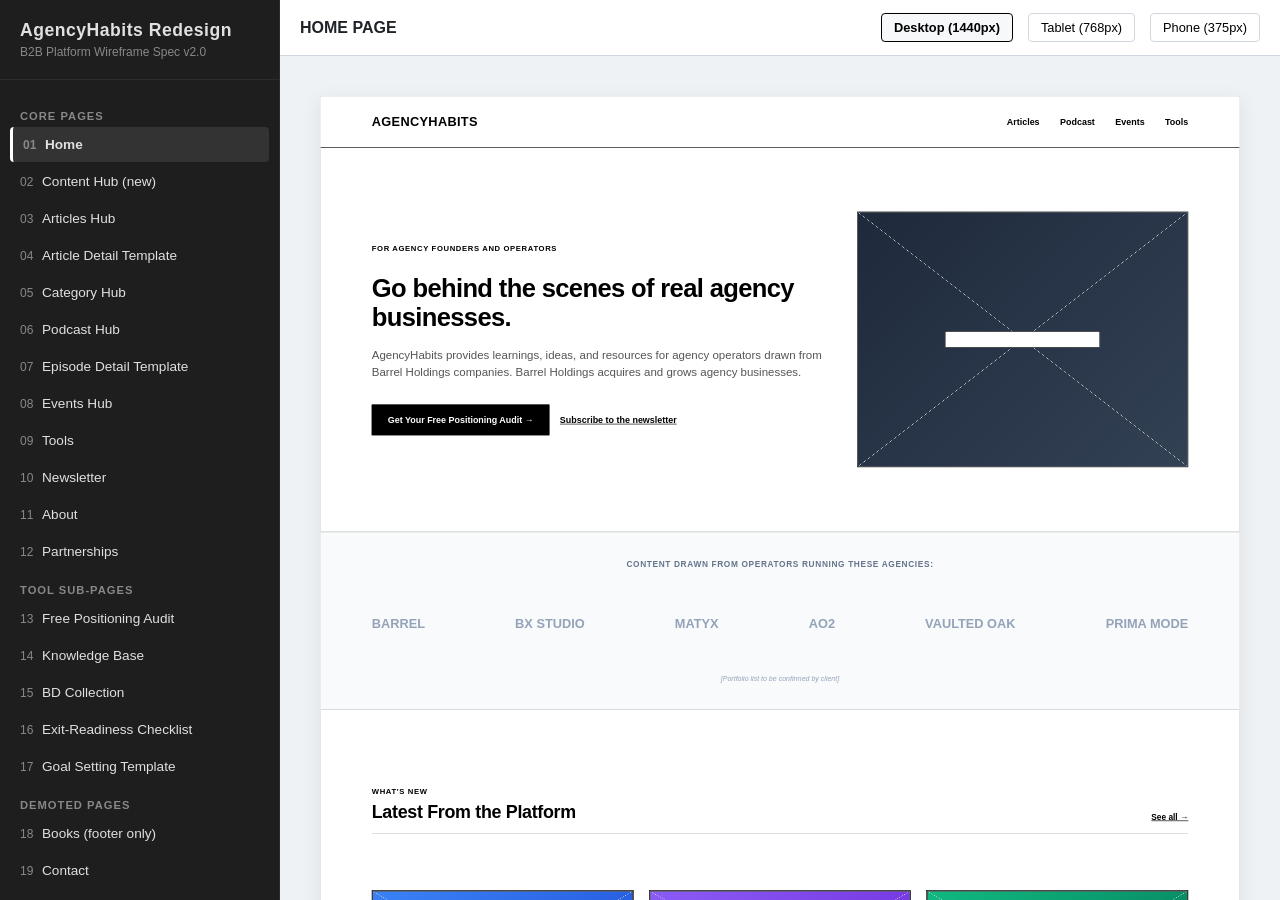
<file: index.html>
<!DOCTYPE html>
<html lang="en">
<head>
  <meta charset="UTF-8">
  <meta name="viewport" content="width=device-width, initial-scale=1.0">
  <title>AgencyHabits Redesign — Wireframes Spec</title>
  <link rel="stylesheet" href="styles.css?v=2.4">
</head>
<body>

  <!-- LEFT PANEL: Side navigation list of wireframes -->
  <aside class="sidebar">
    <div class="sidebar-header">
      <h1>AgencyHabits Redesign</h1>
      <p>B2B Platform Wireframe Spec v2.0</p>
    </div>
    
    <nav class="sidebar-menu">
      <div class="menu-section-title">Core Pages</div>
      <div class="menu-item active" data-page-id="home" onclick="navigateTo('home')">
        <span class="menu-item-num">01</span> Home
      </div>
      <div class="menu-item" data-page-id="content_hub" onclick="navigateTo('content_hub')">
        <span class="menu-item-num">02</span> Content Hub (new)
      </div>
      <div class="menu-item" data-page-id="articles" onclick="navigateTo('articles')">
        <span class="menu-item-num">03</span> Articles Hub
      </div>
      <div class="menu-item" data-page-id="article_template" onclick="navigateTo('article_template')">
        <span class="menu-item-num">04</span> Article Detail Template
      </div>
      <div class="menu-item" data-page-id="category_hub" onclick="navigateTo('category_hub')">
        <span class="menu-item-num">05</span> Category Hub
      </div>
      <div class="menu-item" data-page-id="podcast" onclick="navigateTo('podcast')">
        <span class="menu-item-num">06</span> Podcast Hub
      </div>
      <div class="menu-item" data-page-id="episode_template" onclick="navigateTo('episode_template')">
        <span class="menu-item-num">07</span> Episode Detail Template
      </div>
      <div class="menu-item" data-page-id="events" onclick="navigateTo('events')">
        <span class="menu-item-num">08</span> Events Hub
      </div>
      <div class="menu-item" data-page-id="tools" onclick="navigateTo('tools')">
        <span class="menu-item-num">09</span> Tools
      </div>
      <div class="menu-item" data-page-id="newsletter" onclick="navigateTo('newsletter')">
        <span class="menu-item-num">10</span> Newsletter
      </div>
      <div class="menu-item" data-page-id="about" onclick="navigateTo('about')">
        <span class="menu-item-num">11</span> About
      </div>
      <div class="menu-item" data-page-id="partnerships" onclick="navigateTo('partnerships')">
        <span class="menu-item-num">12</span> Partnerships
      </div>
 
      <div class="menu-section-title">Tool Sub-Pages</div>
      <div class="menu-item" data-page-id="foundation" onclick="navigateTo('foundation')">
        <span class="menu-item-num">13</span> Free Positioning Audit
      </div>
      <div class="menu-item" data-page-id="kb" onclick="navigateTo('kb')">
        <span class="menu-item-num">14</span> Knowledge Base
      </div>
      <div class="menu-item" data-page-id="bizdev_collection" onclick="navigateTo('bizdev_collection')">
        <span class="menu-item-num">15</span> BD Collection
      </div>
      <div class="menu-item" data-page-id="exit_checklist" onclick="navigateTo('exit_checklist')">
        <span class="menu-item-num">16</span> Exit-Readiness Checklist
      </div>
      <div class="menu-item" data-page-id="goal_template" onclick="navigateTo('goal_template')">
        <span class="menu-item-num">17</span> Goal Setting Template
      </div>
 
      <div class="menu-section-title">Demoted Pages</div>
      <div class="menu-item" data-page-id="books" onclick="navigateTo('books')">
        <span class="menu-item-num">18</span> Books (footer only)
      </div>
      <div class="menu-item" data-page-id="contact" onclick="navigateTo('contact')">
        <span class="menu-item-num">19</span> Contact
      </div>
    </nav>
  </aside>

  <!-- MIDDLE: Main layout workspace -->
  <main class="main-layout">
    <!-- Top toolbar controls -->
    <div class="control-bar">
      <div class="page-title-display" id="page-title-display">HOME PAGE</div>
      <div class="view-controls">
        <!-- Device viewport switcher -->
        <button class="btn-control active" id="btn-device-desktop" onclick="setDeviceView('desktop')">
          Desktop (1440px)
        </button>
        <button class="btn-control" id="btn-device-tablet" onclick="setDeviceView('tablet')">
          Tablet (768px)
        </button>
        <button class="btn-control" id="btn-device-phone" onclick="setDeviceView('phone')">
          Phone (375px)
        </button>
      </div>
    </div>

    <!-- Wireframe canvas space -->
    <div class="canvas-viewport" id="canvas-viewport">
      <div class="canvas-scale-wrapper" id="canvas-scale-wrapper">
        <div class="wireframe-canvas" id="wireframe-canvas">
          <!-- Rendered wireframes and overlay badges go here -->
        </div>
      </div>
    </div>

    <!-- Sticky Mobile Bottom Bar (SIMULATION) -->
    <div class="wf-sticky-mobile-bar" id="wf-sticky-mobile-bar">
      <span style="font-size: 11px; font-weight: 700; letter-spacing: 0.5px; text-transform: uppercase; color: #ffffff;">Free Positioning Audit</span>
      <div style="display: flex; gap: 8px; align-items: center;">
        <button class="wf-btn" style="height: 32px; padding: 0 12px; font-size: 11px; background: #ffffff; color: #000000; border: 1px solid #ffffff; font-weight: bold; cursor: pointer;" onclick="window.open('https://foundation.agencyhabits.com', '_blank')">Get Free Audit →</button>
        <button class="wf-btn" style="height: 32px; padding: 0 12px; font-size: 11px; background: transparent; color: #ffffff; border: 1px solid rgba(255,255,255,0.4); font-weight: bold; cursor: pointer;" onclick="navigateTo('newsletter')">Subscribe</button>
      </div>
    </div>
  </main>


  <!-- MOBILE ACCESS BLOCK OVERLAY (Triggers on physical phone screen sizes) -->
  <div class="mobile-block-overlay">
    <div class="mobile-block-content">
      <span class="mobile-block-icon">🖥️</span>
      <h2>Desktop Only Access</h2>
      <p>Please open this link on a desktop computer or laptop to view the interactive wireframes.</p>
    </div>
  </div>

  <script src="app.js?v=2.4"></script>
</body>
</html>
</file>
<file: styles.css>
/* Design System & Presentation CSS for AgencyHabits Wireframes */

/* 1. PRESENTATION WRAPPER (Figma-like workspace) */
:root {
  --bg-workspace: #eef2f5;
  --bg-sidebar: #1e1e1e;
  --text-sidebar: #e0e0e0;
  --text-sidebar-muted: #888888;
  --border-sidebar: #2d2d2d;
  --accent-blue: #007acc;
  
  /* Wireframe variables */
  --wf-bg: #ffffff;
  --wf-text: #000000;
  --wf-text-muted: #555555;
  --wf-border: #000000;
  --wf-border-muted: #cccccc;
  --wf-placeholder-bg: #e5e5e5;
  --wf-placeholder-text: #666666;
}

* {
  box-sizing: border-box;
  margin: 0;
  padding: 0;
}

body {
  font-family: -apple-system, BlinkMacSystemFont, "Segoe UI", Roboto, Helvetica, Arial, sans-serif;
  background-color: var(--bg-workspace);
  overflow: hidden;
  height: 100vh;
  display: flex;
}

/* Sidebar Navigation */
.sidebar {
  width: 280px;
  min-width: 280px;
  max-width: 280px;
  background-color: var(--bg-sidebar);
  color: var(--text-sidebar);
  border-right: 1px solid var(--border-sidebar);
  display: flex;
  flex-direction: column;
  height: 100vh;
  z-index: 10;
  flex-shrink: 0;
}

.sidebar-header {
  padding: 20px;
  border-bottom: 1px solid var(--border-sidebar);
}

.sidebar-header h1 {
  font-size: 1.1rem;
  font-weight: 700;
  letter-spacing: 0.5px;
}

.sidebar-header p {
  font-size: 0.75rem;
  color: var(--text-sidebar-muted);
  margin-top: 4px;
}

.sidebar-menu {
  flex: 1;
  overflow-y: auto;
  padding: 15px 10px;
}

.menu-section-title {
  font-size: 0.7rem;
  text-transform: uppercase;
  color: var(--text-sidebar-muted);
  font-weight: 700;
  margin: 15px 10px 5px 10px;
  letter-spacing: 1px;
}

.menu-item {
  display: flex;
  align-items: center;
  padding: 10px;
  font-size: 0.85rem;
  color: var(--text-sidebar);
  text-decoration: none;
  border-radius: 4px;
  margin-bottom: 2px;
  cursor: pointer;
  transition: background-color 0.2s;
}

.menu-item:hover {
  background-color: #2a2a2a;
}

.menu-item.active {
  background-color: #333333;
  font-weight: 600;
  border-left: 3px solid #ffffff;
}

.menu-item-num {
  font-size: 0.75rem;
  color: var(--text-sidebar-muted);
  width: 22px;
}

/* Control Bar at Top of Canvas */
.main-layout {
  flex: 1;
  display: flex;
  flex-direction: column;
  height: 100vh;
  position: relative;
  min-width: 0;
}

.control-bar {
  height: 56px;
  background-color: #ffffff;
  border-bottom: 1px solid #d0d7de;
  display: flex;
  align-items: center;
  justify-content: space-between;
  padding: 0 20px;
  z-index: 5;
}

.page-title-display {
  font-size: 1rem;
  font-weight: 600;
  color: #1f2328;
}

.view-controls {
  display: flex;
  gap: 15px;
}

.btn-control {
  background: #ffffff;
  border: 1px solid #d0d7de;
  padding: 6px 12px;
  border-radius: 4px;
  font-size: 0.8rem;
  font-weight: 500;
  cursor: pointer;
  display: flex;
  align-items: center;
  gap: 6px;
}

.btn-control:hover {
  background: #f6f8fa;
  border-color: #8c959f;
}

.btn-control.active {
  background: #f6f8fa;
  border-color: #000000;
  font-weight: 600;
}

/* Main Canvas Viewport */
.canvas-viewport {
  flex: 1;
  overflow-y: auto;
  overflow-x: hidden;
  padding: 40px;
  display: flex;
  justify-content: center;
  align-items: flex-start;
  position: relative;
}

/* Canvas Scale Wrapper to handle Framer-like zoom-to-fit scroll boundaries */
.canvas-scale-wrapper {
  position: relative;
  display: flex;
  justify-content: center;
  align-items: flex-start;
  transform-origin: top center;
  transition: width 0.2s ease, height 0.2s ease;
}

/* Desktop Canvas container (Locks to 1440px wide) */
.wireframe-canvas {
  min-height: 900px;
  background-color: var(--wf-bg);
  box-shadow: 0 8px 30px rgba(0, 0, 0, 0.08);
  border: 1px solid #d0d7de;
  position: relative;
  transform-origin: top center;
  flex-shrink: 0;
  display: flex;
  flex-direction: column;
}

/* 12-Column Grid Overlay */
.grid-overlay {
  position: absolute;
  top: 0;
  left: 0;
  width: 100%;
  height: 100%;
  pointer-events: none;
  z-index: 100;
  display: grid;
  grid-template-columns: repeat(12, 1fr);
  column-gap: 24px;
  padding: 0 80px; /* Generous margins */
  opacity: 0.15;
  display: none; /* Toggleable */
}

.grid-overlay-col {
  background-color: #ff0000;
  height: 100%;
}


/* 2. WIREFRAME GLOBAL COMPONENT STYLING */

/* Typography */
.wf-h1 {
  font-family: inherit;
  font-size: 40px;
  line-height: 1.15;
  font-weight: 800;
  color: var(--wf-text);
  letter-spacing: -1px;
}

.wf-h2 {
  font-family: inherit;
  font-size: 28px;
  line-height: 1.25;
  font-weight: 700;
  color: var(--wf-text);
  letter-spacing: -0.5px;
}

.wf-h3 {
  font-family: inherit;
  font-size: 20px;
  line-height: 1.3;
  font-weight: 700;
  color: var(--wf-text);
}

.wf-h4 {
  font-family: inherit;
  font-size: 16px;
  line-height: 1.4;
  font-weight: 700;
  color: var(--wf-text);
}

.wf-body-large {
  font-size: 18px;
  line-height: 1.5;
  color: var(--wf-text-muted);
}

.wf-body {
  font-size: 15px;
  line-height: 1.6;
  color: var(--wf-text-muted);
}

.wf-body-small {
  font-size: 13px;
  line-height: 1.5;
  color: var(--wf-text-muted);
}

/* Grid & Layout Units */
.grid-container {
  display: grid;
  grid-template-columns: repeat(12, 1fr);
  column-gap: 24px;
  row-gap: 48px; /* Generous spacing between rows when wrapping */
  padding: 0 80px;
  width: 100%;
}

.wf-section-pad {
  padding-top: 120px; /* Enormous breathing room */
  padding-bottom: 120px; /* Enormous breathing room */
  border-bottom: 1px solid var(--wf-border-muted);
}

/* Global Nav Bar */
.wf-nav {
  height: 80px;
  border-bottom: 1px solid var(--wf-border);
  display: flex;
  align-items: center;
  justify-content: space-between;
  padding: 0 80px;
  background: var(--wf-bg);
}

.wf-logo {
  font-size: 20px;
  font-weight: 800;
  text-transform: uppercase;
  letter-spacing: 0.5px;
  text-decoration: none;
  color: var(--wf-text);
}

.wf-nav-links {
  display: flex;
  gap: 32px;
}

.wf-nav-link {
  text-decoration: none;
  font-size: 14px;
  font-weight: 600;
  color: var(--wf-text);
}

.wf-nav-link:hover {
  text-decoration: underline;
}

/* Global Footer */
.wf-footer {
  border-top: 1px solid var(--wf-border);
  padding: 100px 80px;
  background: var(--wf-bg);
}

.wf-footer-top {
  display: grid;
  grid-template-columns: 2fr 1fr 1fr 1fr;
  gap: 48px;
  margin-bottom: 40px;
}

.wf-footer-links {
  display: grid;
  grid-template-columns: repeat(2, 1fr);
  column-gap: 60px;
  row-gap: 12px;
}

.wf-footer-link {
  font-size: 14px;
  text-decoration: none;
  color: var(--wf-text);
  font-weight: 500;
}

.wf-footer-link:hover {
  text-decoration: underline;
}

.wf-footer-bottom {
  display: flex;
  justify-content: space-between;
  align-items: center;
  padding-top: 24px;
  border-top: 1px solid var(--wf-border-muted);
}

.wf-footer-copyright {
  font-size: 13px;
  color: var(--wf-text-muted);
}

/* Shared UI Components */
.wf-btn {
  display: inline-flex;
  align-items: center;
  justify-content: center;
  padding: 12px 24px;
  font-size: 14px;
  font-weight: 600;
  text-decoration: none;
  cursor: pointer;
  height: 48px;
  border-radius: 0; /* Boxy wireframe aesthetic */
  transition: opacity 0.2s;
}

.wf-btn-primary {
  background-color: var(--wf-text);
  color: var(--wf-bg);
  border: 1px solid var(--wf-text);
}

.wf-btn-secondary {
  background-color: var(--wf-bg);
  color: var(--wf-text);
  border: 1px solid var(--wf-text);
}

.wf-btn-primary:hover, .wf-btn-secondary:hover {
  opacity: 0.8;
}

.wf-input-text {
  height: 48px;
  padding: 0 16px;
  border: 1px solid var(--wf-border);
  font-size: 14px;
  outline: none;
  background-color: var(--wf-bg);
  width: 100%;
}

.wf-label {
  font-size: 12px;
  font-weight: 700;
  text-transform: uppercase;
  letter-spacing: 1px;
  display: block;
  margin-bottom: 8px;
}

/* Custom Wireframe Placeholders */
.wf-placeholder-box {
  background-color: var(--wf-placeholder-bg);
  border: 1px solid var(--wf-border);
  position: relative;
  display: flex;
  align-items: center;
  justify-content: center;
  overflow: hidden;
}

/* Standard X Background for Wireframe Placeholders */
.wf-placeholder-box::before, .wf-placeholder-box::after {
  content: "";
  position: absolute;
  top: 0;
  left: 0;
  width: 100%;
  height: 100%;
  pointer-events: none;
}

.wf-placeholder-box::before {
  background: linear-gradient(to top right, transparent calc(50% - 0.5px), var(--wf-border-muted) 50%, transparent calc(50% + 0.5px));
}

.wf-placeholder-box::after {
  background: linear-gradient(to top left, transparent calc(50% - 0.5px), var(--wf-border-muted) 50%, transparent calc(50% + 0.5px));
}

.wf-placeholder-label {
  background-color: var(--wf-bg);
  color: var(--wf-text);
  padding: 6px 12px;
  border: 1px solid var(--wf-border);
  font-size: 11px;
  font-weight: 700;
  text-transform: uppercase;
  z-index: 1;
  letter-spacing: 0.5px;
}

/* Geometric Icon Placeholders */
.wf-icon-placeholder {
  width: 24px;
  height: 24px;
  border: 1px solid var(--wf-border);
  display: inline-flex;
  align-items: center;
  justify-content: center;
  position: relative;
  background-color: var(--wf-bg);
  flex-shrink: 0;
}

.wf-icon-placeholder::before, .wf-icon-placeholder::after {
  content: "";
  position: absolute;
  top: 0;
  left: 0;
  width: 100%;
  height: 100%;
}
.wf-icon-placeholder::before {
  background: linear-gradient(to top right, transparent calc(50% - 0.5px), var(--wf-border) 50%, transparent calc(50% + 0.5px));
}
.wf-icon-placeholder::after {
  background: linear-gradient(to top left, transparent calc(50% - 0.5px), var(--wf-border) 50%, transparent calc(50% + 0.5px));
}

.wf-icon-circle {
  border-radius: 50%;
}

/* 3. PAGE-SPECIFIC CONTAINER ELEMENTS */

.wf-newsletter-cta-band {
  background-color: var(--wf-bg);
  border-bottom: 1px solid var(--wf-border);
  padding: 100px 80px;
}

.wf-newsletter-cta-content {
  max-width: 800px;
  margin: 0 auto;
  text-align: center;
}

.wf-newsletter-form {
  display: flex;
  gap: 12px;
  margin-top: 24px;
  justify-content: center;
  max-width: 500px;
  margin-left: auto;
  margin-right: auto;
}

/* Article Cards */
.wf-article-card {
  border: 1px solid var(--wf-border);
  background: var(--wf-bg);
  display: flex;
  flex-direction: column;
}

.wf-article-card-large {
  grid-column: span 12;
  display: grid;
  grid-template-columns: repeat(12, 1fr);
  column-gap: 24px;
  border: 1px solid var(--wf-border);
}

.wf-article-card-image {
  height: 240px;
  width: 100%;
}

.wf-article-card-content {
  padding: 24px;
  display: flex;
  flex-direction: column;
  justify-content: space-between;
  flex: 1;
}

.wf-meta-row {
  display: flex;
  align-items: center;
  gap: 12px;
  margin-bottom: 12px;
  font-size: 13px;
  font-weight: 600;
  text-transform: uppercase;
}

.wf-category-tag {
  background: var(--wf-text);
  color: var(--wf-bg);
  padding: 2px 8px;
  font-size: 11px;
}

/* Book Cards */
.wf-book-card {
  border: 1px solid var(--wf-border);
  padding: 24px;
  display: flex;
  gap: 24px;
  background: var(--wf-bg);
}

.wf-book-cover {
  width: 120px;
  height: 180px;
  flex-shrink: 0;
}

.wf-book-info {
  display: flex;
  flex-direction: column;
  justify-content: space-between;
}

/* Tool cards */
.wf-tool-card {
  border: 1px solid var(--wf-border);
  display: flex;
  margin-bottom: 40px;
  background: var(--wf-bg);
}

.wf-tool-card-reverse {
  flex-direction: row-reverse;
}

.wf-tool-image {
  width: 50%;
  height: 360px;
}

.wf-tool-content {
  width: 50%;
  padding: 48px;
  display: flex;
  flex-direction: column;
  justify-content: center;
}

/* Accordion */
.wf-accordion {
  border: 1px solid var(--wf-border);
  margin-bottom: 12px;
  background: var(--wf-bg);
}

.wf-accordion-header {
  padding: 20px 24px;
  font-weight: 700;
  display: flex;
  justify-content: space-between;
  align-items: center;
  cursor: pointer;
  user-select: none;
}

.wf-accordion-content {
  padding: 0 24px 20px 24px;
  color: var(--wf-text-muted);
  display: none;
}

.wf-accordion.open .wf-accordion-content {
  display: block;
}

.wf-accordion-icon {
  font-size: 18px;
  font-weight: bold;
}

/* Filter Tabs */
.wf-filters {
  display: flex;
  gap: 8px;
  margin-top: 24px;
  margin-bottom: 40px;
  flex-wrap: wrap;
  align-items: center;
  justify-content: space-between;
}

.wf-filter-tabs {
  display: flex;
  gap: 8px;
  flex-wrap: wrap;
}

.wf-filter-tab {
  padding: 8px 16px;
  border: 1px solid var(--wf-border-muted);
  font-size: 13px;
  font-weight: 600;
  cursor: pointer;
  background: var(--wf-bg);
}

.wf-filter-tab.active {
  border-color: var(--wf-border);
  background: var(--wf-text);
  color: var(--wf-bg);
}

/* Reading Progress Bar */
.wf-reading-progress-container {
  position: sticky;
  top: 0;
  width: 100%;
  height: 4px;
  background-color: var(--wf-border-muted);
  z-index: 1000;
}

.wf-reading-progress-bar {
  height: 100%;
  width: 30%; /* Will animate or stay static in wireframe */
  background-color: var(--wf-text);
}

/* Numbered Items for The List */
.wf-list-item {
  padding: 60px 0;
  border-bottom: 1px solid var(--wf-border-muted);
}

.wf-list-item-num {
  font-size: 64px;
  font-family: Georgia, serif;
  font-weight: bold;
  line-height: 1;
  margin-bottom: 16px;
}

/* General Layout helpers */
.flex-row {
  display: flex;
}

.gap-large {
  gap: 40px;
}

.align-center {
  align-items: center;
}

.justify-between {
  justify-content: space-between;
}

.flex-1 {
  flex: 1;
}

.width-60 {
  width: 60%;
}

.width-40 {
  width: 40%;
}

/* 4. RESPONSIVE MEDIA QUERIES FOR WIREFRAME CANVAS CONTENT (REMOVED: Handled dynamically by canvas device switcher to prevent desktop layout breakage on narrow browser viewports) */

/* 5. CANVAS DEVICE SWITCHER SPECIFIC OVERRIDES */
.wireframe-canvas.view-desktop {
  width: 1440px !important;
  min-width: 1440px !important;
  max-width: 1440px !important;
}

.wireframe-canvas.view-tablet {
  width: 768px !important;
  min-width: 768px !important;
  max-width: 768px !important;
}

.wireframe-canvas.view-phone {
  width: 375px !important;
  min-width: 375px !important;
  max-width: 375px !important;
}

/* Tablet Responsive Canvas Overrides */
.view-tablet .grid-container {
  padding: 0 40px !important;
  column-gap: 20px !important;
  row-gap: 32px !important;
}

.view-tablet .grid-container > * {
  grid-column: span 12 !important;
}

.view-tablet .wf-section-pad {
  padding-top: 80px !important;
  padding-bottom: 80px !important;
}

.view-tablet .wf-nav {
  padding: 20px 40px !important;
  height: auto !important;
  flex-direction: column !important;
  gap: 16px !important;
}

.view-tablet .wf-nav-links {
  gap: 16px !important;
  flex-wrap: wrap !important;
  justify-content: center !important;
}

.view-tablet .wf-article-card-large {
  grid-template-columns: 1fr !important;
}

.view-tablet .wf-article-card-large > div {
  grid-column: span 12 !important;
}

.view-tablet .wf-footer, .view-tablet .wf-newsletter-cta-band {
  padding: 60px 40px !important;
}

.view-tablet .wf-footer-top {
  grid-template-columns: repeat(2, 1fr) !important;
  gap: 32px 24px !important;
}

/* Tablet Typography Overrides */
.view-tablet .wf-h1 { font-size: 32px !important; line-height: 1.2 !important; }
.view-tablet .wf-h2 { font-size: 24px !important; line-height: 1.25 !important; }
.view-tablet .wf-h3 { font-size: 18px !important; line-height: 1.3 !important; }
.view-tablet .wf-h4 { font-size: 15px !important; }


/* Phone Responsive Canvas Overrides */
.view-phone .grid-container {
  padding: 0 20px !important;
  column-gap: 12px !important;
  row-gap: 24px !important;
}

.view-phone .grid-container > * {
  grid-column: span 12 !important;
}

.view-phone .wf-section-pad {
  padding-top: 60px !important;
  padding-bottom: 60px !important;
}

.view-phone .wf-nav {
  padding: 16px 20px !important;
  height: auto !important;
  flex-direction: column !important;
  gap: 12px !important;
  align-items: center !important;
}

.view-phone .wf-nav-links {
  flex-direction: column !important;
  gap: 12px !important;
  align-items: center !important;
}

.view-phone .wf-article-card-large {
  grid-template-columns: 1fr !important;
}

.view-phone .wf-article-card-large > div {
  grid-column: span 12 !important;
}

.view-phone .wf-footer, .view-phone .wf-newsletter-cta-band {
  padding: 48px 20px !important;
}

/* Phone Typography Overrides */
.view-phone .wf-h1 { font-size: 24px !important; line-height: 1.25 !important; letter-spacing: -0.5px !important; }
.view-phone .wf-h2 { font-size: 20px !important; line-height: 1.3 !important; }
.view-phone .wf-h3 { font-size: 16px !important; line-height: 1.35 !important; }
.view-phone .wf-h4 { font-size: 14px !important; }
.view-phone .wf-body-large { font-size: 15px !important; line-height: 1.5 !important; }
.view-phone .wf-body { font-size: 14px !important; line-height: 1.55 !important; }
.view-phone .wf-body-small { font-size: 12px !important; line-height: 1.5 !important; }


/* Universal selector overrides inside Tablet / Phone views to stack 2-col and 3-col layouts */
.view-tablet div[style*="grid-template-columns: repeat(2, 1fr)"],
.view-phone div[style*="grid-template-columns: repeat(2, 1fr)"],
.view-tablet div[style*="grid-template-columns: repeat(3, 1fr)"],
.view-phone div[style*="grid-template-columns: repeat(3, 1fr)"],
.view-tablet div[style*="grid-template-columns: repeat(12, 1fr)"],
.view-phone div[style*="grid-template-columns: repeat(12, 1fr)"] {
  grid-template-columns: 1fr !important;
  gap: 24px !important;
}

/* Force all inline grid items to span full width to prevent column breakage */
.view-tablet [style*="grid-column"],
.view-phone [style*="grid-column"] {
  grid-column: 1 / -1 !important;
}

/* Reset hardcoded height sections to flow dynamically when stacked */
.view-tablet section[style*="height:"],
.view-phone section[style*="height:"] {
  height: auto !important;
  min-height: 500px !important;
  padding-top: 60px !important;
  padding-bottom: 60px !important;
}

.view-tablet .wf-tool-card, .view-phone .wf-tool-card {
  flex-direction: column !important;
}

.view-tablet .wf-tool-image, .view-phone .wf-tool-image,
.view-tablet .wf-tool-content, .view-phone .wf-tool-content {
  width: 100% !important;
  padding: 24px !important;
}

.view-phone .wf-placeholder-box {
  height: 160px !important; /* Scale down card thumbnails and images on mobile */
  min-height: 0 !important; /* Overrides inline min-heights like 320px */
}

.view-tablet .wf-placeholder-box {
  min-height: 0 !important; /* Overrides inline min-heights like 320px */
}

.view-phone .annotation-badge {
  left: auto !important;
  right: 12px !important;
}

.view-phone .wf-newsletter-form {
  flex-direction: column !important;
  width: 100% !important;
  max-width: 100% !important;
  gap: 12px !important;
}

.view-phone .wf-newsletter-form input,
.view-phone .wf-newsletter-form button {
  width: 100% !important;
}

/* Stacking book cards on mobile to avoid horizontal squishing */
.view-phone .wf-book-card {
  flex-direction: column !important;
  align-items: center !important;
  text-align: center !important;
  gap: 16px !important;
  padding: 20px !important;
}

.view-phone .wf-book-cover {
  width: 100px !important;
  height: 150px !important;
}

.view-phone .wf-book-info {
  gap: 12px !important;
}

/* Resizing list step numbers to fit mobile screen widths */
.view-phone .wf-list-item-num {
  font-size: 48px !important;
  margin-bottom: 8px !important;
}

.view-tablet .wf-list-item-num {
  font-size: 56px !important;
}

/* Universal selector overrides for inline padded blocks inside Tablet / Phone views */
.view-phone [style*="padding: 48px"] { padding: 24px !important; }
.view-phone [style*="padding: 40px"] { padding: 20px !important; }
.view-phone [style*="padding: 32px"] { padding: 16px !important; }
.view-phone [style*="padding: 24px"] { padding: 16px !important; }
.view-phone [style*="padding: 20px"] { padding: 12px !important; }

.view-tablet [style*="padding: 48px"] { padding: 32px !important; }
.view-tablet [style*="padding: 40px"] { padding: 24px !important; }
.view-tablet [style*="padding: 32px"] { padding: 20px !important; }


/* ==========================================
   PHASE 5 SPECIFIC BUG FIXES (MOBILE ADAPTATION)
   ========================================== */

/* 1. Footer layout fixes on mobile (stacked top, stacked bottom, 2-col links) */
.view-phone .wf-footer-top {
  display: flex !important;
  flex-direction: column !important;
  align-items: flex-start !important;
  gap: 32px !important;
}

.view-phone .wf-footer-links {
  grid-template-columns: repeat(2, 1fr) !important;
  gap: 16px !important;
  width: 100% !important;
}

.view-phone .wf-footer-bottom {
  flex-direction: column !important;
  align-items: flex-start !important;
  gap: 12px !important;
}

/* 2. Home Page Featured Podcast Player mobile stack and centering */
.view-phone div[style*="display: flex; gap: 24px; align-items: center;"] {
  flex-direction: column !important;
  align-items: center !important;
  text-align: center !important;
}

.view-phone div[style*="display: flex; gap: 24px; align-items: center;"] .wf-placeholder-box {
  width: 160px !important;
  height: 160px !important;
  margin-bottom: 8px !important;
}

.view-phone div[style*="display: flex; gap: 24px; align-items: center;"] div[style*="display: flex; align-items: center;"] {
  flex-direction: column !important;
  align-items: center !important;
  gap: 8px !important;
}

/* 3. Articles Listing Featured section layouts stack and size equalization */
.view-phone div[style*="grid-template-columns: repeat(12, 1fr)"] > div[style*="grid-column: span 8"],
.view-tablet div[style*="grid-template-columns: repeat(12, 1fr)"] > div[style*="grid-column: span 8"] {
  height: 220px !important;
}

.view-phone div[style*="grid-template-columns: repeat(12, 1fr)"] > div[style*="grid-column: span 8"] p,
.view-tablet div[style*="grid-template-columns: repeat(12, 1fr)"] > div[style*="grid-column: span 8"] p {
  display: none !important; /* Hide long excerpt paragraph */
}

.view-phone div[style*="grid-template-columns: repeat(12, 1fr)"] > div[style*="grid-column: span 8"] h2,
.view-tablet div[style*="grid-template-columns: repeat(12, 1fr)"] > div[style*="grid-column: span 8"] h2 {
  font-size: 16px !important;
  line-height: 1.3 !important;
}

.view-phone div[style*="grid-template-columns: repeat(12, 1fr)"] > div[style*="grid-column: span 8"] div[style*="padding: 40px"],
.view-tablet div[style*="grid-template-columns: repeat(12, 1fr)"] > div[style*="grid-column: span 8"] div[style*="padding: 40px"] {
  padding: 20px !important;
}

.view-phone div[style*="grid-template-columns: repeat(12, 1fr)"] > div[style*="grid-column: span 4"],
.view-tablet div[style*="grid-template-columns: repeat(12, 1fr)"] > div[style*="grid-column: span 4"] {
  height: auto !important;
  display: flex !important;
  flex-direction: column !important;
  gap: 24px !important;
}

.view-phone div[style*="grid-template-columns: repeat(12, 1fr)"] > div[style*="grid-column: span 4"] > div,
.view-tablet div[style*="grid-template-columns: repeat(12, 1fr)"] > div[style*="grid-column: span 4"] > div {
  height: 220px !important;
  flex: none !important;
}

/* 4. Podcast Page Archive Search Layout & Stacking list items */
.view-phone div[style*="display: flex; justify-content: space-between; align-items: center; padding: 20px; border: 1px solid #000;"] {
  flex-direction: column !important;
  align-items: stretch !important;
  gap: 16px !important;
  padding: 16px !important;
}

.view-phone div[style*="display: flex; justify-content: space-between; align-items: center; padding: 20px; border: 1px solid #000;"] > div[style*="display: flex; align-items: center; gap: 20px;"] {
  flex-wrap: wrap !important;
  gap: 12px !important;
}

.view-phone div[style*="display: flex; justify-content: space-between; align-items: center; padding: 20px; border: 1px solid #000;"] > div[style*="display: flex; align-items: center; gap: 20px;"] > div {
  width: 100% !important; /* Force title text wrap */
}

.view-phone div[style*="display: flex; justify-content: space-between; align-items: center; padding: 20px; border: 1px solid #000;"] button {
  width: 100% !important;
}

/* General Archive Headers stack (All Episodes search stack) */
.view-phone div[style*="display: flex; justify-content: space-between; align-items: center; margin-bottom: 32px;"] {
  flex-direction: column !important;
  align-items: flex-start !important;
  gap: 12px !important;
}

.view-phone div[style*="display: flex; justify-content: space-between; align-items: center; margin-bottom: 32px;"] div {
  width: 100% !important;
}

.view-phone div[style*="display: flex; justify-content: space-between; align-items: center; margin-bottom: 32px;"] input {
  width: 100% !important;
}

/* 5. Foundation App output preview tabs stack & content layout stack */
.view-phone div[style*="display: flex; border-bottom: 1px solid #000; background: #eee;"] {
  flex-direction: column !important;
  background: #eee !important;
}

.view-phone div[style*="display: flex; border-bottom: 1px solid #000; background: #eee;"] > div {
  border-bottom: 1px solid #000 !important;
  border-right: none !important;
  text-align: center !important;
  padding: 12px !important;
  width: 100% !important;
}

.view-phone #foundation-tab-content {
  flex-direction: column !important;
  padding: 20px !important;
  gap: 20px !important;
  text-align: center !important;
}

.view-phone #foundation-tab-content > div {
  width: 100% !important;
}

.view-phone #foundation-tab-content .wf-placeholder-box {
  width: 100% !important;
  height: 160px !important;
}

/* 6. Events Page Past Sessions layout stack */
.view-phone div[style*="display: flex; justify-content: space-between; align-items: center; padding: 16px; border-bottom: 1px solid #ddd;"] {
  flex-direction: column !important;
  align-items: flex-start !important;
  gap: 12px !important;
  padding: 16px 0 !important;
}

.view-phone div[style*="display: flex; justify-content: space-between; align-items: center; padding: 16px; border-bottom: 1px solid #ddd;"] > span {
  width: auto !important; /* Reset date width */
}

/* 7. Mobile Access Block Overlay (Triggers on phone browser widths) */
.mobile-block-overlay {
  display: none;
  position: fixed;
  top: 0;
  left: 0;
  width: 100vw;
  height: 100vh;
  background-color: #1a1a1a;
  color: #ffffff;
  z-index: 99999;
  justify-content: center;
  align-items: center;
  text-align: center;
  padding: 32px;
  box-sizing: border-box;
}

.mobile-block-content {
  max-width: 320px;
  display: flex;
  flex-direction: column;
  align-items: center;
  gap: 16px;
}

.mobile-block-icon {
  font-size: 56px;
  line-height: 1;
}

.mobile-block-content h2 {
  font-size: 22px;
  font-weight: 700;
  letter-spacing: -0.5px;
  line-height: 1.25;
  margin: 0;
}

.mobile-block-content p {
  font-size: 14px;
  line-height: 1.5;
  color: #999999;
  margin: 0;
}

/* Responsive adjustments for wireframe page layouts */
.view-tablet .wf-topics-grid,
.view-phone .wf-topics-grid {
  grid-template-columns: repeat(2, 1fr) !important;
  gap: 16px !important;
}

.view-tablet .wf-topics-grid > div,
.view-phone .wf-topics-grid > div {
  grid-column: span 1 !important;
  height: 140px !important;
  padding: 20px !important;
}

.view-phone .wf-portfolio-strip-logos {
  justify-content: center !important;
  gap: 16px 24px !important;
}

.view-tablet .wf-article-sidebar,
.view-phone .wf-article-sidebar {
  display: none !important;
}

/* Share Strip Mobile Stacking */
.view-phone .wf-share-strip {
  flex-direction: column !important;
  align-items: flex-start !important;
  gap: 12px !important;
}

.view-phone .wf-share-strip span {
  margin-bottom: 4px !important;
}

.view-phone .wf-share-strip div {
  width: 100% !important;
  justify-content: flex-start !important;
}

/* Podcast Hero Mobile Stacking */
.view-phone .wf-listen-hero-banner {
  grid-template-columns: 1fr !important;
  gap: 24px !important;
  padding: 32px 20px !important;
}

.view-phone .wf-listen-hero-banner .wf-placeholder-box {
  width: 120px !important;
  height: 120px !important;
  margin: 0 auto !important;
}

.view-phone .wf-listen-hero-banner > div:last-child {
  display: flex !important;
  flex-direction: column !important;
  align-items: center !important;
  text-align: center !important;
}

.view-phone .wf-listen-hero-banner > div:last-child div {
  justify-content: center !important;
}

/* Episodes Feed & Archive List Mobile Adaptation */
.view-phone .podcast-ep-item {
  flex-direction: column !important;
  gap: 16px !important;
  padding: 16px !important;
}

.view-phone .podcast-ep-item .wf-placeholder-box {
  width: 100% !important;
  height: 160px !important;
  flex-shrink: 0 !important;
}

.view-phone .wf-episodes-feed-header {
  flex-direction: column !important;
  align-items: flex-start !important;
  gap: 16px !important;
}

.view-phone .wf-episodes-feed-header div[style*="display: flex"] {
  width: 100% !important;
  flex-direction: column !important;
  gap: 8px !important;
}

.view-phone .wf-episodes-feed-header .wf-input-text {
  width: 100% !important;
}

/* YouTube Shorts Grid Responsive Wrap */
.view-tablet .wf-shorts-grid,
.view-phone .wf-shorts-grid {
  grid-template-columns: repeat(2, 1fr) !important;
  gap: 16px !important;
}

/* Gather Archive Past Sessions Mobile Adaptation */
.view-phone .wf-archive-header {
  flex-direction: column !important;
  align-items: flex-start !important;
  gap: 16px !important;
}

.view-phone .wf-archive-header div[style*="display: flex"] {
  width: 100% !important;
  flex-direction: column !important;
  gap: 8px !important;
}

.view-phone .wf-archive-header .wf-input-text {
  width: 100% !important;
}

.view-tablet .gather-event-card {
  grid-column: span 6 !important;
}

.view-phone .gather-event-card {
  grid-column: span 12 !important;
}

/* Query targets window size below 768px (real mobile screen width) */
@media (max-width: 767px) {
  .mobile-block-overlay {
    display: flex;
  }
}

/* 6. V2.3 ADDITIONS */
.wf-badge-premium {
  display: inline-block;
  background-color: #000000;
  color: #ffffff;
  padding: 2px 8px;
  font-size: 9px;
  font-weight: 800;
  letter-spacing: 0.5px;
  text-transform: uppercase;
}

.wf-sponsor-card {
  border: 1px solid var(--wf-border);
  background-color: var(--wf-bg);
  padding: 32px;
  display: flex;
  flex-direction: column;
  justify-content: space-between;
  height: 100%;
}

.wf-sticky-mobile-bar {
  position: absolute;
  bottom: 0;
  left: 0;
  right: 0;
  height: 60px;
  background-color: #000000;
  color: #ffffff;
  display: none; /* Controlled dynamically by JS scroll listener */
  justify-content: space-between;
  align-items: center;
  padding: 0 20px;
  box-shadow: 0 -4px 12px rgba(0, 0, 0, 0.2);
  z-index: 100;
}
</file>
